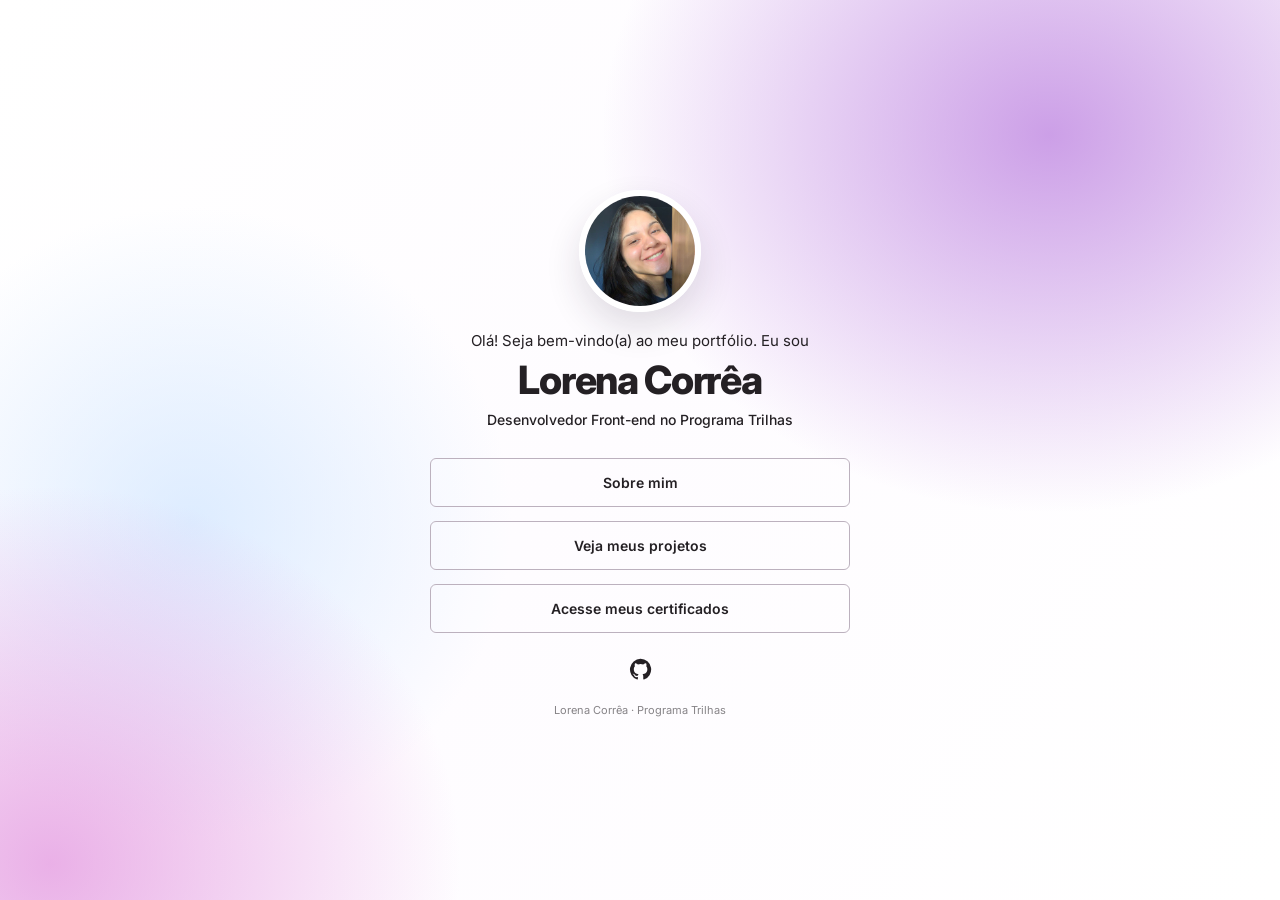
<file: index.html>
<!DOCTYPE html><html lang="pt-BR"><head><meta charset="UTF-8"><meta name="viewport" content="width=device-width,initial-scale=1.0"><meta name="description" content="Portfólio de Lorena Corrêa, participante do Programa Trilhas."><title>Início | Lorena Corrêa</title><link rel="stylesheet" href="estilo.css"></head>
<body class="home"><div class="site-shell"><main class="profile" id="inicio"><img class="avatar" src="lorena.jpeg" alt="Foto de Lorena Corrêa"><p class="greeting">Olá! Seja bem-vindo(a) ao meu portfólio. Eu sou</p><h1>Lorena Corrêa</h1><p class="subtitle">Desenvolvedor Front-end no Programa Trilhas</p><nav class="actions" aria-label="Páginas do portfólio"><a class="action" href="sobre.html">Sobre mim</a><a class="action" href="projetos.html">Veja meus projetos</a><a class="action" data-certificados href="#">Acesse meus certificados</a></nav><div class="social"><a data-github href="#" aria-label="GitHub de Lorena"><svg viewBox="0 0 24 24" aria-hidden="true"><path fill="currentColor" d="M12 .9A11.1 11.1 0 0 0 8.5 22.5c.55.1.75-.24.75-.53v-2.05c-3.06.67-3.7-1.3-3.7-1.3-.5-1.27-1.23-1.6-1.23-1.6-1.01-.7.08-.69.08-.69 1.11.08 1.69 1.14 1.69 1.14.99 1.68 2.6 1.19 3.23.91.1-.72.39-1.2.7-1.48-2.44-.27-5.01-1.22-5.01-5.44 0-1.2.43-2.18 1.14-2.94-.11-.28-.5-1.39.1-2.9 0 0 .93-.3 3.05 1.12a10.65 10.65 0 0 1 5.56 0c2.12-1.42 3.04-1.12 3.04-1.12.61 1.51.22 2.62.11 2.9.71.76 1.13 1.74 1.13 2.94 0 4.23-2.57 5.16-5.02 5.43.4.35.76 1.02.76 2.05v3.03c0 .29.2.64.76.53A11.1 11.1 0 0 0 12 .9Z"/></svg></a></div></main><footer class="footer">Lorena Corrêa · Programa Trilhas</footer></div><script src="script.js"></script></body></html>
</file>
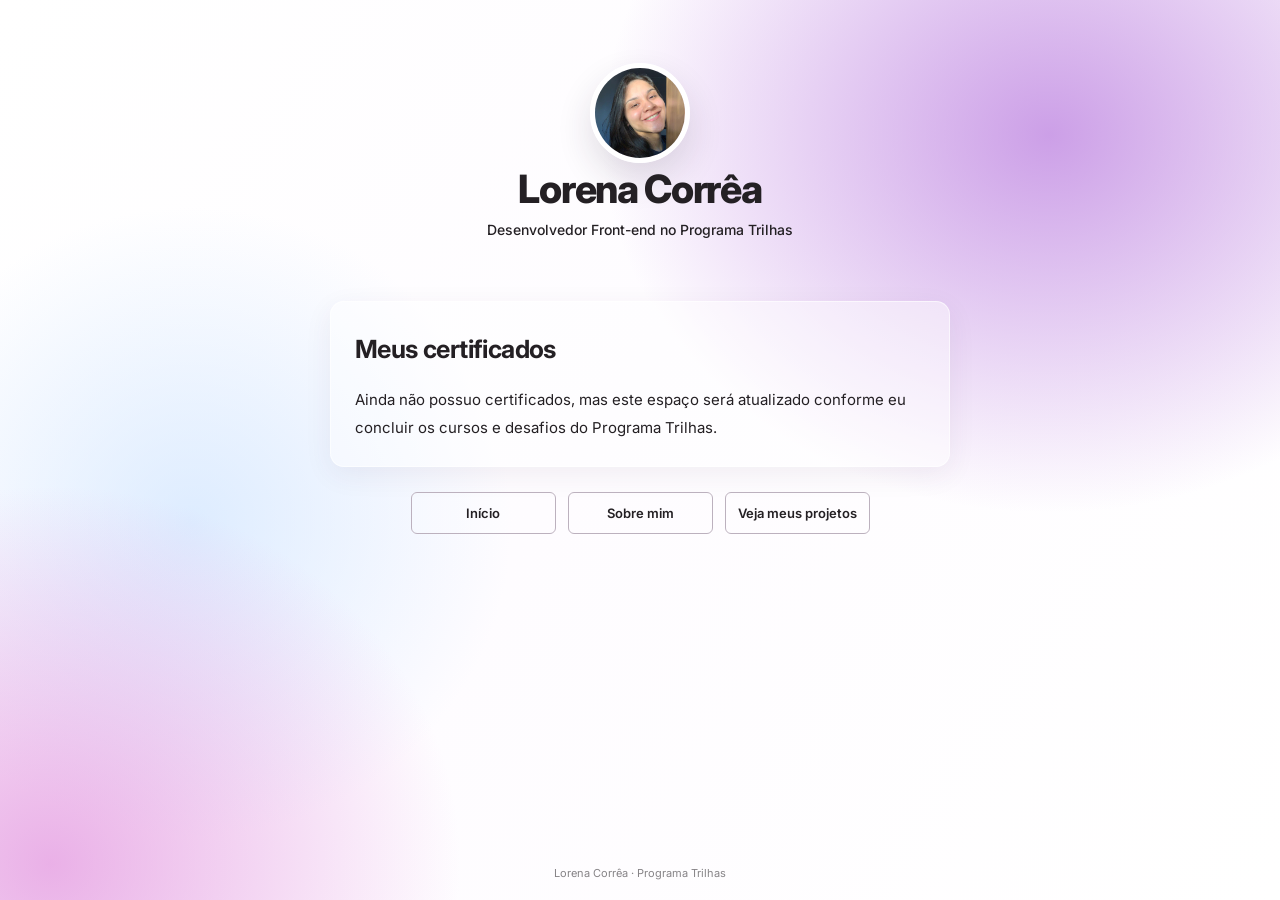
<file: certificados.html>
<!DOCTYPE html>
<html lang="pt-BR">
<head>
  <meta charset="UTF-8">
  <meta name="viewport" content="width=device-width, initial-scale=1.0">
  <meta name="description" content="Certificados de Lorena Corrêa no Programa Trilhas.">
  <title>Meus certificados | Lorena Corrêa</title>
  <link rel="stylesheet" href="estilo.css">
</head>
<body class="inner">
  <div class="site-shell">
    <header class="profile">
      <a href="index.html" aria-label="Ir para início">
        <img class="avatar" src="lorena.jpeg" alt="Foto de Lorena Corrêa">
      </a>
      <h1>Lorena Corrêa</h1>
      <p class="subtitle">Desenvolvedor Front-end no Programa Trilhas</p>
    </header>
    <main class="content">
      <section class="about" aria-labelledby="cert-title" style="grid-template-columns:1fr; max-width:620px; margin-top:35px;">
        <div class="panel">
          <h2 id="cert-title">Meus certificados</h2>
          <p>Ainda não possuo certificados, mas este espaço será atualizado conforme eu concluir os cursos e desafios do Programa Trilhas.</p>
        </div>
      </section>
      <nav class="secondary-nav" aria-label="Navegação">
        <a class="action" href="index.html">Início</a>
        <a class="action" href="sobre.html">Sobre mim</a>
        <a class="action" href="projetos.html">Veja meus projetos</a>
      </nav>
    </main>
    <footer class="footer">Lorena Corrêa · Programa Trilhas</footer>
  </div>
</body>
</html>
</file>
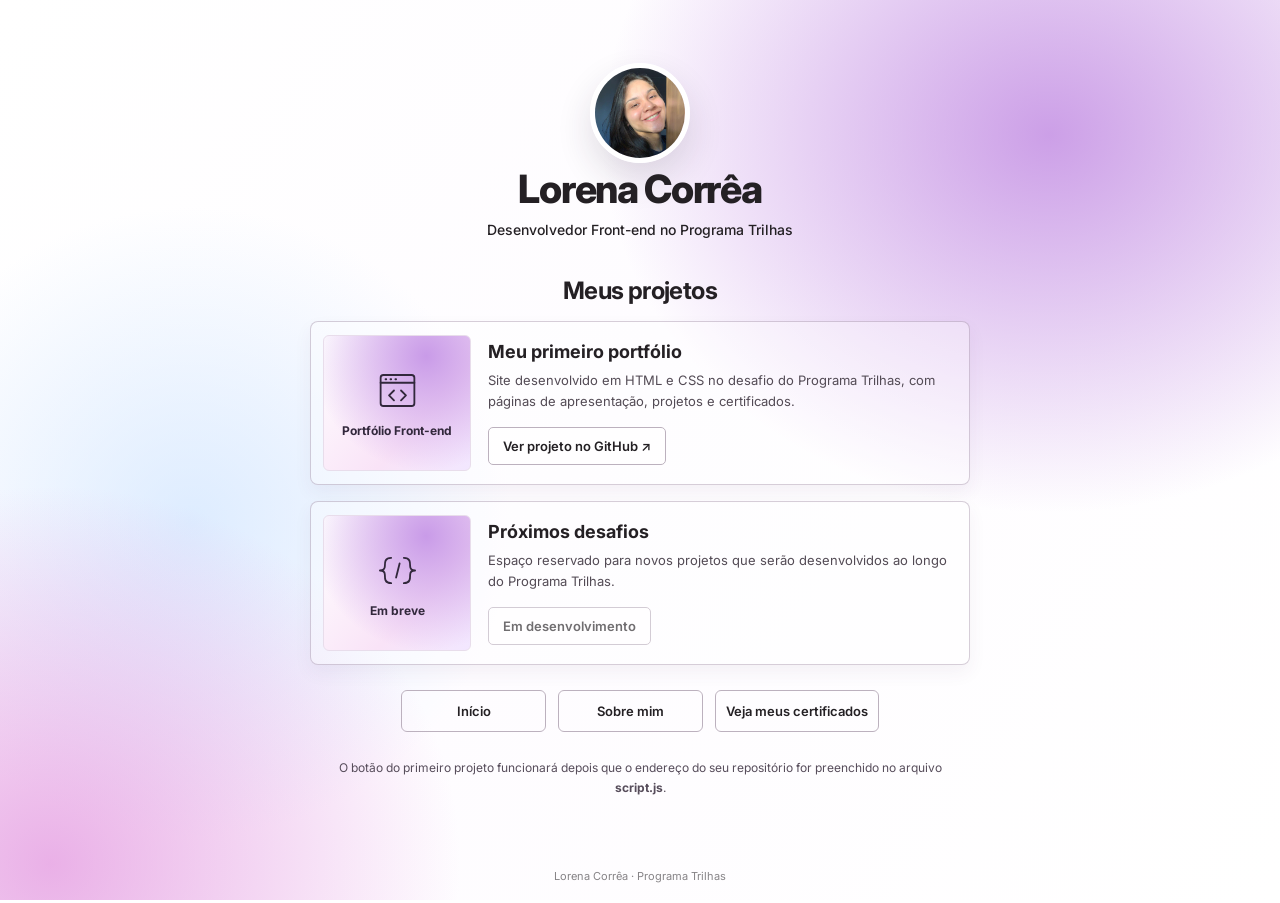
<file: projetos.html>
<!DOCTYPE html><html lang="pt-BR"><head><meta charset="UTF-8"><meta name="viewport" content="width=device-width,initial-scale=1.0"><meta name="description" content="Projetos de Lorena Corrêa no Programa Trilhas."><title>Meus projetos | Lorena Corrêa</title><link rel="stylesheet" href="estilo.css"></head><body class="inner"><div class="site-shell"><header class="profile"><a href="index.html" aria-label="Ir para início"><img class="avatar" src="lorena.jpeg" alt="Foto de Lorena Corrêa"></a><h1>Lorena Corrêa</h1><p class="subtitle">Desenvolvedor Front-end no Programa Trilhas</p></header><main class="content"><section class="projects" aria-labelledby="projects-title"><h2 class="project-heading" id="projects-title">Meus projetos</h2><article class="project-card"><div class="project-thumb" role="img" aria-label="Ilustração de uma página web"><svg viewBox="0 0 64 64" fill="none" stroke="currentColor" stroke-width="2.6" stroke-linecap="round" stroke-linejoin="round" aria-hidden="true"><rect x="8" y="10" width="48" height="44" rx="4"/><path d="M8 21h48M15 16h1M22 16h1M29 16h1M27 32l-7 7 7 7M37 32l7 7-7 7"/></svg><span>Portfólio Front-end</span></div><div class="project-body"><h2>Meu primeiro portfólio</h2><p>Site desenvolvido em HTML e CSS no desafio do Programa Trilhas, com páginas de apresentação, projetos e certificados.</p><a class="project-button" data-projeto href="#">Ver projeto no GitHub ↗</a></div></article><article class="project-card"><div class="project-thumb" role="img" aria-label="Ilustração de código de programação"><svg viewBox="0 0 64 64" fill="none" stroke="currentColor" stroke-width="2.6" stroke-linecap="round" stroke-linejoin="round" aria-hidden="true"><path d="M23 14C14 14 14 20 14 26c0 5-3 6-7 6 4 0 7 1 7 6 0 6 0 12 9 12M41 14c9 0 9 6 9 12 0 5 3 6 7 6-4 0-7 1-7 6 0 6 0 12-9 12M30 42l5-20"/></svg><span>Em breve</span></div><div class="project-body"><h2>Próximos desafios</h2><p>Espaço reservado para novos projetos que serão desenvolvidos ao longo do Programa Trilhas.</p><span class="project-button" aria-disabled="true">Em desenvolvimento</span></div></article></section><nav class="secondary-nav" aria-label="Mais páginas"><a class="action" href="index.html">Início</a><a class="action" href="sobre.html">Sobre mim</a><a class="action" data-certificados href="#">Veja meus certificados</a></nav><p class="note">O botão do primeiro projeto funcionará depois que o endereço do seu repositório for preenchido no arquivo <strong>script.js</strong>.</p></main><footer class="footer">Lorena Corrêa · Programa Trilhas</footer></div><script src="script.js"></script></body></html>
</file>
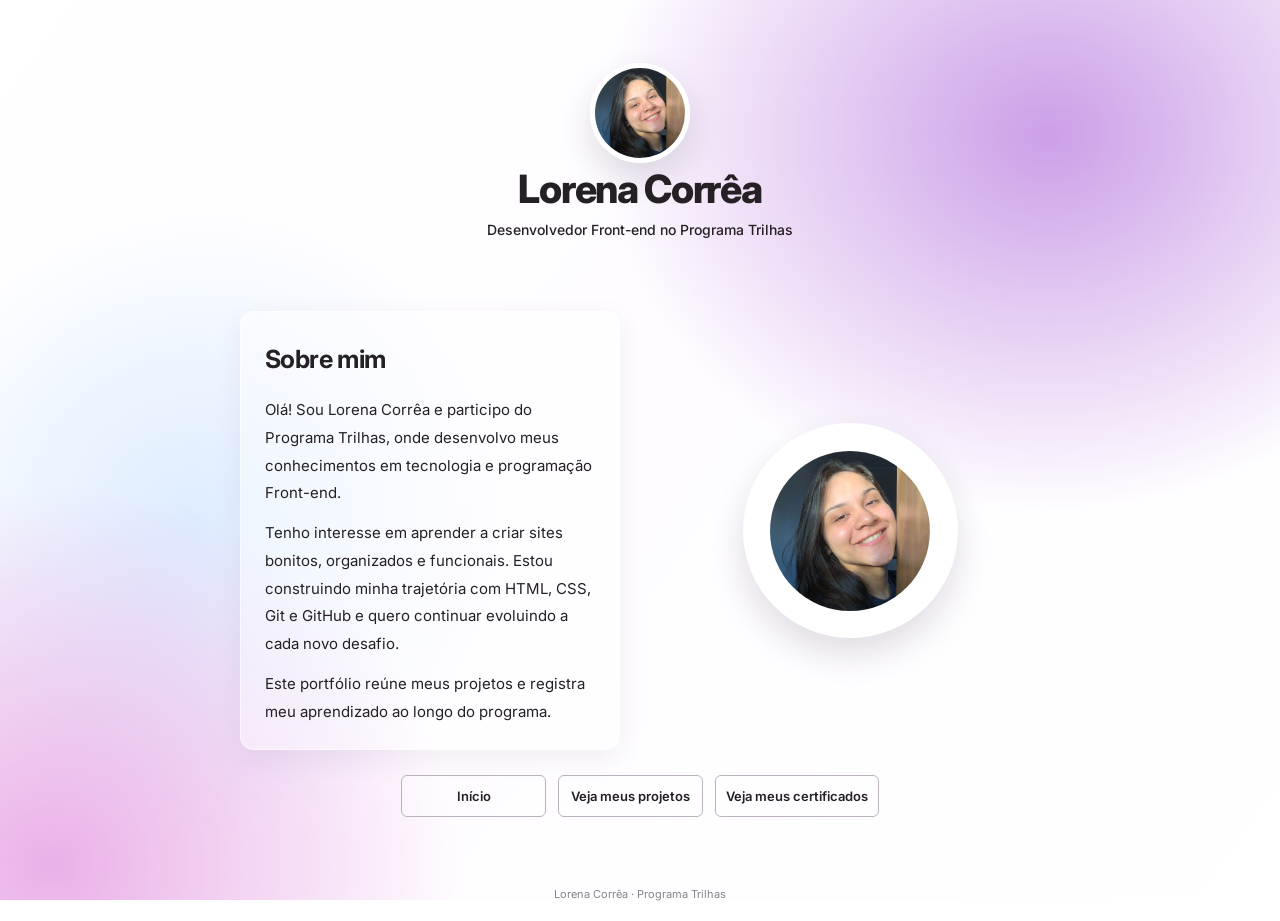
<file: sobre.html>
<!DOCTYPE html><html lang="pt-BR"><head><meta charset="UTF-8"><meta name="viewport" content="width=device-width,initial-scale=1.0"><meta name="description" content="Conheça Lorena Corrêa e sua trajetória no Programa Trilhas."><title>Sobre mim | Lorena Corrêa</title><link rel="stylesheet" href="estilo.css"></head><body class="inner"><div class="site-shell"><header class="profile"><a href="index.html" aria-label="Ir para início"><img class="avatar" src="lorena.jpeg" alt="Foto de Lorena Corrêa"></a><h1>Lorena Corrêa</h1><p class="subtitle">Desenvolvedor Front-end no Programa Trilhas</p></header><main class="content"><section class="about" aria-labelledby="sobre-title"><div class="panel"><h2 id="sobre-title">Sobre mim</h2><p>Olá! Sou Lorena Corrêa e participo do Programa Trilhas, onde desenvolvo meus conhecimentos em tecnologia e programação Front-end.</p><p>Tenho interesse em aprender a criar sites bonitos, organizados e funcionais. Estou construindo minha trajetória com HTML, CSS, Git e GitHub e quero continuar evoluindo a cada novo desafio.</p><p>Este portfólio reúne meus projetos e registra meu aprendizado ao longo do programa.</p></div><div class="about-decoration" aria-hidden="true"><img src="lorena.jpeg" alt=""></div></section><nav class="secondary-nav" aria-label="Mais páginas"><a class="action" href="index.html">Início</a><a class="action" href="projetos.html">Veja meus projetos</a><a class="action" data-certificados href="#">Veja meus certificados</a></nav></main><footer class="footer">Lorena Corrêa · Programa Trilhas</footer></div><script src="script.js"></script></body></html>
</file>
<file: estilo.css>
@import url('https://fonts.googleapis.com/css2?family=Inter:wght@400;500;600;700;800&display=swap');
:root{--text:#242024;--outline:#bcb1be;--glassy:rgba(255,255,255,.23);--shadow:0 16px 35px rgba(44,25,56,.14)}
*{box-sizing:border-box}html{min-height:100%;scroll-behavior:smooth}body{margin:0;min-height:100vh;font-family:Inter,Arial,sans-serif;color:var(--text);background:#fff;position:relative}body::before{content:"";position:fixed;inset:0;z-index:-1;background:radial-gradient(ellipse 35% 42% at 82% 15%,rgba(189,131,224,.77),transparent 100%),radial-gradient(ellipse 32% 42% at 4% 96%,rgba(224,140,220,.68),transparent 100%),radial-gradient(ellipse 25% 35% at 15% 58%,rgba(194,222,255,.55),transparent 100%),linear-gradient(125deg,#fff,#fefcff 47%,#fff)}
a{color:inherit;text-decoration:none}button{font:inherit}.site-shell{min-height:100vh;display:flex;flex-direction:column}.profile{max-width:900px;width:100%;padding:0 24px;margin:0 auto;text-align:center}.home .profile{padding-top:clamp(90px,22vh,190px)}.inner .profile{padding-top:clamp(34px,7vh,70px)}.avatar{display:block;object-fit:cover;object-position:center;aspect-ratio:1;border-radius:50%;width:122px;height:122px;margin:0 auto;border:6px solid white;box-shadow:var(--shadow)}.inner .avatar{width:100px;height:100px;border-width:5px}.greeting{font-size:15px;line-height:1.5;margin:18px 0 4px}.profile h1{font-size:clamp(27px,3.1vw,39px);letter-spacing:-1.3px;line-height:1.2;margin:3px 0 8px;font-weight:800}.subtitle{font-size:14px;font-weight:500;margin:0}.actions{width:min(100%,420px);display:flex;flex-direction:column;gap:14px;margin:30px auto 15px}.action{border-radius:6px;border:1px solid var(--outline);min-height:49px;display:flex;align-items:center;justify-content:center;font-size:14px;font-weight:600;background:var(--glassy);transition:background .18s, transform .18s,box-shadow .18s;cursor:pointer;padding:10px}.action:hover,.action:focus-visible{background:rgba(255,255,255,.68);transform:translateY(-2px);box-shadow:0 5px 14px rgba(60,20,70,.1)}.social{margin:22px auto 0;display:flex;align-items:center;justify-content:center;gap:20px}.social a{width:28px;height:28px;display:grid;place-items:center;transition:transform .18s}.social a:hover{transform:translateY(-2px)}.social svg{width:23px;height:23px}.content{width:min(920px,100%);padding:28px 24px 50px;margin:0 auto;flex:1}.about{max-width:800px;margin:45px auto 0;display:grid;grid-template-columns:1fr 1fr;align-items:center;gap:40px}.about .panel{background:rgba(255,255,255,.45);padding:24px;border:1px solid rgba(255,255,255,.6);border-radius:14px;line-height:1.85;font-size:15px;box-shadow:0 8px 28px rgba(75,44,85,.07)}.about h2,.project-heading{font-size:25px;margin:0 0 14px;letter-spacing:-.6px}.about p{margin:0 0 12px}.about p:last-child{margin:0}.about-decoration{display:flex;justify-content:center;align-items:center;position:relative;height:280px}.about-decoration::before{content:"";position:absolute;background:white;width:215px;height:215px;border-radius:50%;box-shadow:var(--shadow)}.about-decoration img{position:relative;width:160px;height:160px;object-fit:cover;border-radius:50%}.projects{max-width:660px;margin:10px auto 0}.project-heading{text-align:center;font-size:24px}.project-card{display:grid;grid-template-columns:148px 1fr;gap:17px;align-items:center;min-height:164px;padding:12px;border:1px solid rgba(127,102,133,.32);background:rgba(255,255,255,.34);border-radius:8px;margin:16px 0;box-shadow:0 8px 18px rgba(79,45,94,.06)}.project-thumb{height:136px;border-radius:6px;overflow:hidden;display:flex;flex-direction:column;align-items:center;justify-content:center;gap:10px;background:radial-gradient(circle at 70% 15%,#c99be8,transparent 75%),linear-gradient(130deg,#fff,#f9e3f7 64%,#f2e7ff);border:1px solid #e8ddeb;color:#32283c}.project-thumb svg{height:45px;width:45px}.project-thumb span{font-size:12px;font-weight:700}.project-body h2{margin:0 0 8px;font-size:18px}.project-body p{font-size:13px;color:#534b55;line-height:1.6;margin:0 0 15px}.project-button{font-size:13px;font-weight:600;display:inline-flex;align-items:center;justify-content:center;padding:10px 14px;border:1px solid var(--outline);border-radius:5px;background:rgba(255,255,255,.5);min-width:150px}.project-button:not([aria-disabled="true"]):hover{background:#fff}.project-button[aria-disabled="true"]{opacity:.65;cursor:not-allowed}.secondary-nav{margin:25px auto 0;display:flex;gap:12px;flex-wrap:wrap;justify-content:center}.secondary-nav .action{min-width:145px;min-height:42px;font-size:13px}.note{font-size:12px;color:#574d5b;text-align:center;margin:26px auto 0;max-width:650px;line-height:1.7}.footer{font-size:11px;text-align:center;opacity:.55;padding:20px}.visually-hidden{position:absolute;width:1px;height:1px;padding:0;margin:-1px;overflow:hidden;clip:rect(0,0,0,0);white-space:nowrap;border:0}@media(max-width:680px){.home .profile{padding-top:95px}.inner .profile{padding-top:32px}.avatar{width:112px;height:112px}.about{grid-template-columns:1fr;gap:12px;margin-top:15px}.about-decoration{height:130px;order:-1}.about-decoration::before{width:125px;height:125px}.about-decoration img{width:103px;height:103px}.project-card{grid-template-columns:105px 1fr;gap:12px}.project-thumb{height:122px}.project-thumb svg{height:32px;width:32px}.project-body h2{font-size:16px}.project-button{min-width:0}.content{padding-left:18px;padding-right:18px}}@media(max-width:380px){.project-card{grid-template-columns:1fr}.project-thumb{height:98px}.project-body{padding:0 3px 5px}}
</file>
